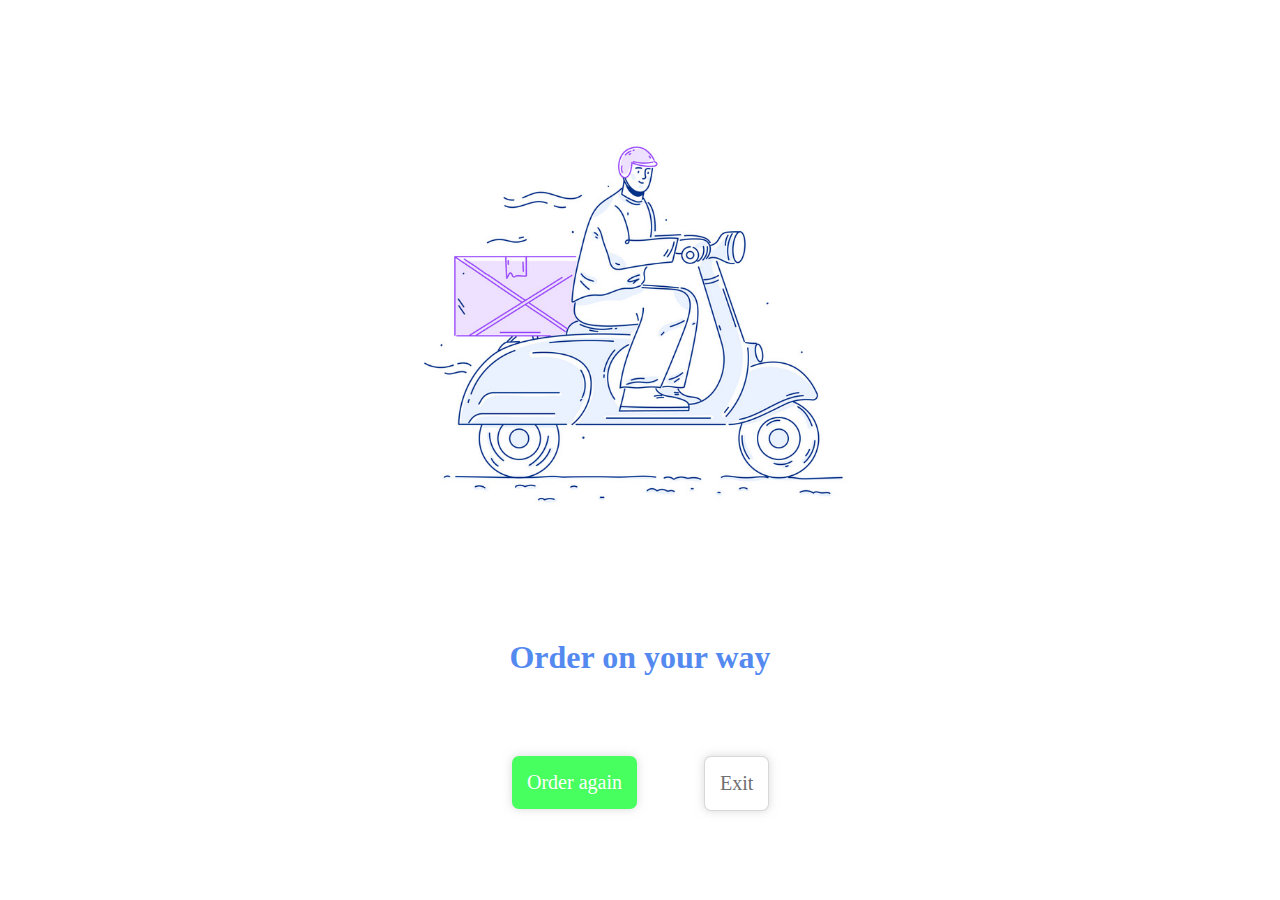
<file: order confirm/index.html>
<!DOCTYPE html>
<html lang="en">
<head>
    <meta charset="UTF-8">
    <meta name="viewport" content="width=device-width, initial-scale=1.0">
    <title>Document</title>
    <link rel="stylesheet" href="style.css">
</head>
<body>
    <div id="bg">
        <img src="illu.jpeg" alt="delivery illustration">
        <h1>Order on your way</h1>
        <button id="one">Order again</button>
        <button id="two">Exit</button>
    </div>
</body>
</html>
</file>
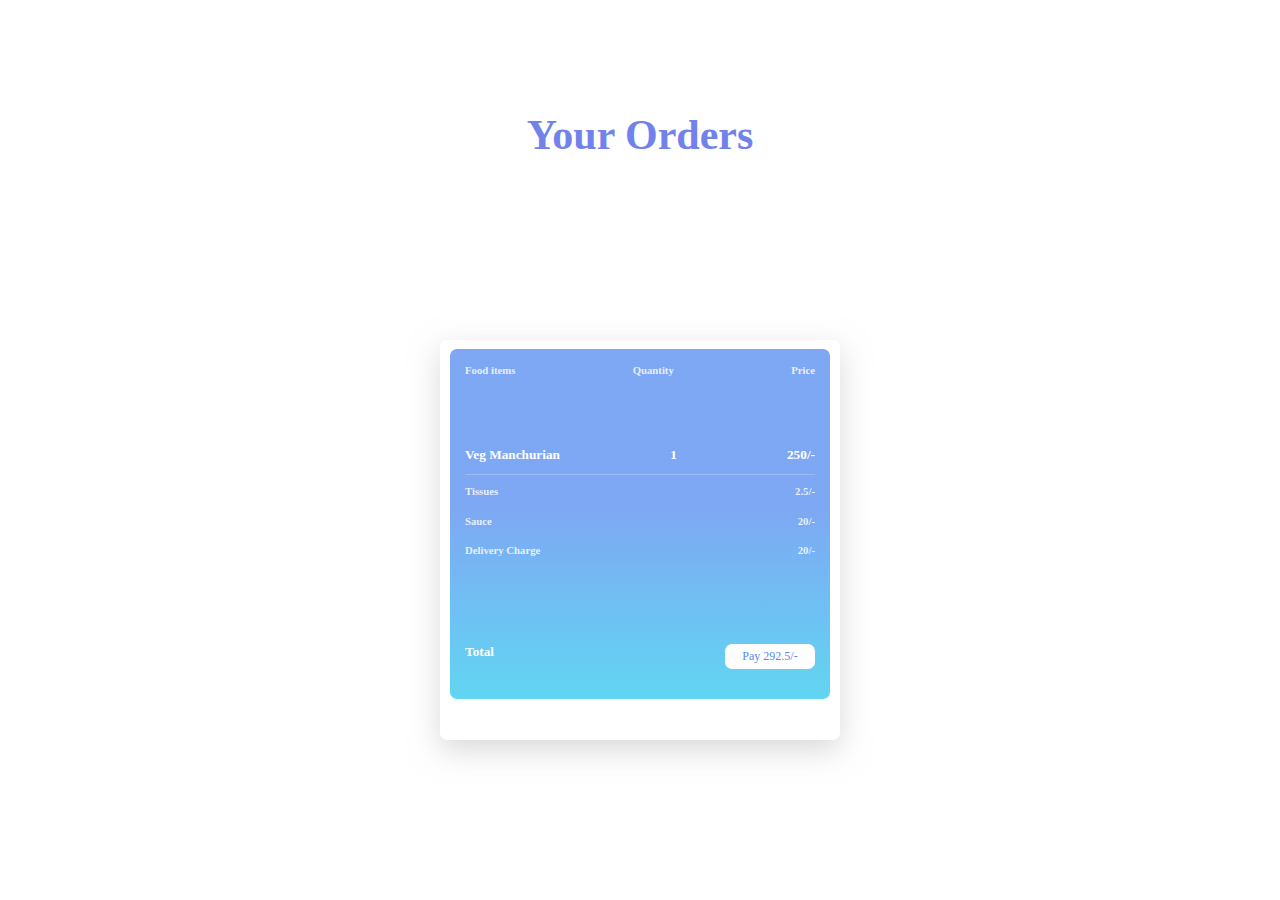
<file: Payment site/index.html>
<!DOCTYPE html>
<html lang="en">
<head>
    <meta charset="UTF-8">
    <meta name="viewport" content="width=device-width, initial-scale=1.0">
    <title>Document</title>
    <link rel="stylesheet" href="style.css">
</head>
<body>
    <div id="bg">
        <h1>Your Orders</h1>
        <div id="box1">
            <div id="box2">
                <div class="one">
                    <h6>Food items</h6>
                    <h6>Quantity</h6>
                    <h6>Price</h6>
                </div>
                <div id="img"></div>
                <div id="two">
                    <h5>Veg Manchurian</h5>
                    <h5>1</h5>
                    <h5>250/-</h5>
                </div>
                <div id="line"></div>
                <div class="one">
                    <h6>Tissues</h6>
                    <h6> 2.5/-</h6>
                </div>
                <div class="one">
                    <h6>Sauce</h6>
                    <h6>20/-</h6>
                </div>
                <div class="one">
                    <h6>Delivery Charge</h6>
                    <h6>20/-</h6>
                </div>
                <div id="three">
                    <h5>Total</h5>
                    <button><a href="..\order confirm\index.html"> Pay 292.5/-</a></button>
                </div>
            </div>
        </div>
    </div>
</body>
</html>
</file>
<file: order confirm/style.css>
*{
    margin:0;
    padding:0;
    box-sizing:border-box;
    font-family: "Gilroy ☞" ;
}
html,body{
    width:100%;
    height:100%;
}
#bg{
    width:100%;
    height: 100%;
    background-color: rgb(255, 255, 255);
}
#bg img{
    position: absolute;
    top:35%;
    left:50%;
    transform: translate(-50%,-50%);
    width: 500px;
    height: 400px;
}
#bg h1{
    position: absolute;
    top:73%;
    left:50%;
    transform: translate(-50%,-50%);
    color:rgb(84,138,240);
}
#one{
    position: absolute;
    top:84%;
    left:40%;
    border:none;
    border-radius: 7px;
    box-shadow: 0px 0px 10px #c0bebe9a;
    padding:15px;
    font-size: 20px;
    text-align: center;
    background-color: rgb(72, 255, 96);
    color: rgb(253, 253, 253);
}
#two{
    position: absolute;
    top:84%;
    left:55%;
    border:none;
    border-radius: 7px;
    box-shadow: 0px 0px 10px #c0bebe9a;
    border:solid 1px #c0bebe9a;
    padding:15px;
    font-size: 20px;
    text-align: center;
    background-color: #fff;
    color: rgb(112, 112, 112);
}
</file>
<file: Payment site/style.css>
*{
    margin:0;
    padding:0;
    box-sizing:border-box;
    font-family: "Gilroy ☞" ;
}
html,body{
    width:100%;
    height:100%;
}
#bg{
    width:100%;
    height: 100%;
    background-color: rgb(255, 255, 255);
}
h1{
    position: absolute;
    left:50%;
    top:15%;
    transform: translate(-50%,-50%);
    color: rgb(113, 131, 235);
    font-size:42px;
}
#box1{
    position: absolute;
    left:50%;
    top:60%;
    transform: translate(-50%,-50%);
    width:400px;
    height:400px;
    background-color: rgb(255, 255, 255);
    border-radius: 7px;
    box-shadow: 0px 10px 30px #c0bebe9a;
}
#box2{
    position: absolute;
    left:50%;
    top:46%;
    transform: translate(-50%,-50%);
    width:380px;
    height:350px;
    background: rgb(84,138,240);
    background: linear-gradient(180deg, rgba(84, 139, 240, 0.753) 45%, rgba(45,200,237,0.753) 100%);
    border-radius: 7px;
    padding:15px;
}
.one{
    display: flex;
    justify-content: space-between;
    align-items: center;
    color:rgba(255, 255, 255, 0.836);
    font-weight: 50;
    margin-bottom:5%;
}
#img{
    width:50px;
    height: 50px;
    background-image: url(https://images.unsplash.com/photo-1515516969-d4008cc6241a?ixlib=rb-1.2.1&ixid=eyJhcHBfaWQiOjEyMDd9&auto=format&fit=crop&w=500&q=60);
    background-size: cover;
    background-position: center;
    border-radius: 7px;
    
}
#two{
    display: flex;
    justify-content: space-between;
    align-items: center;
    color:rgba(255, 255, 255, 1);
    font-weight: 100;
    margin-top:1%;
}
#line{
    width:350px;
    height:1px;
    background-color: rgba(255, 255, 255, 0.226);
    margin-top:3%;
    margin-bottom: 3%;
}
#three{
    display: flex;
    justify-content: space-between;
    margin-top:25%;
    color:rgba(255, 255, 255, 1);
}
#three button{
    width:90px;
    border:none;
    border-radius: 7px;
    padding:5px;
    font-size: 12px;
    text-align: center;
    background-color: #fff;
}
button a{
    text-decoration: none;
    color:rgb(84,138,240);
}
</file>
